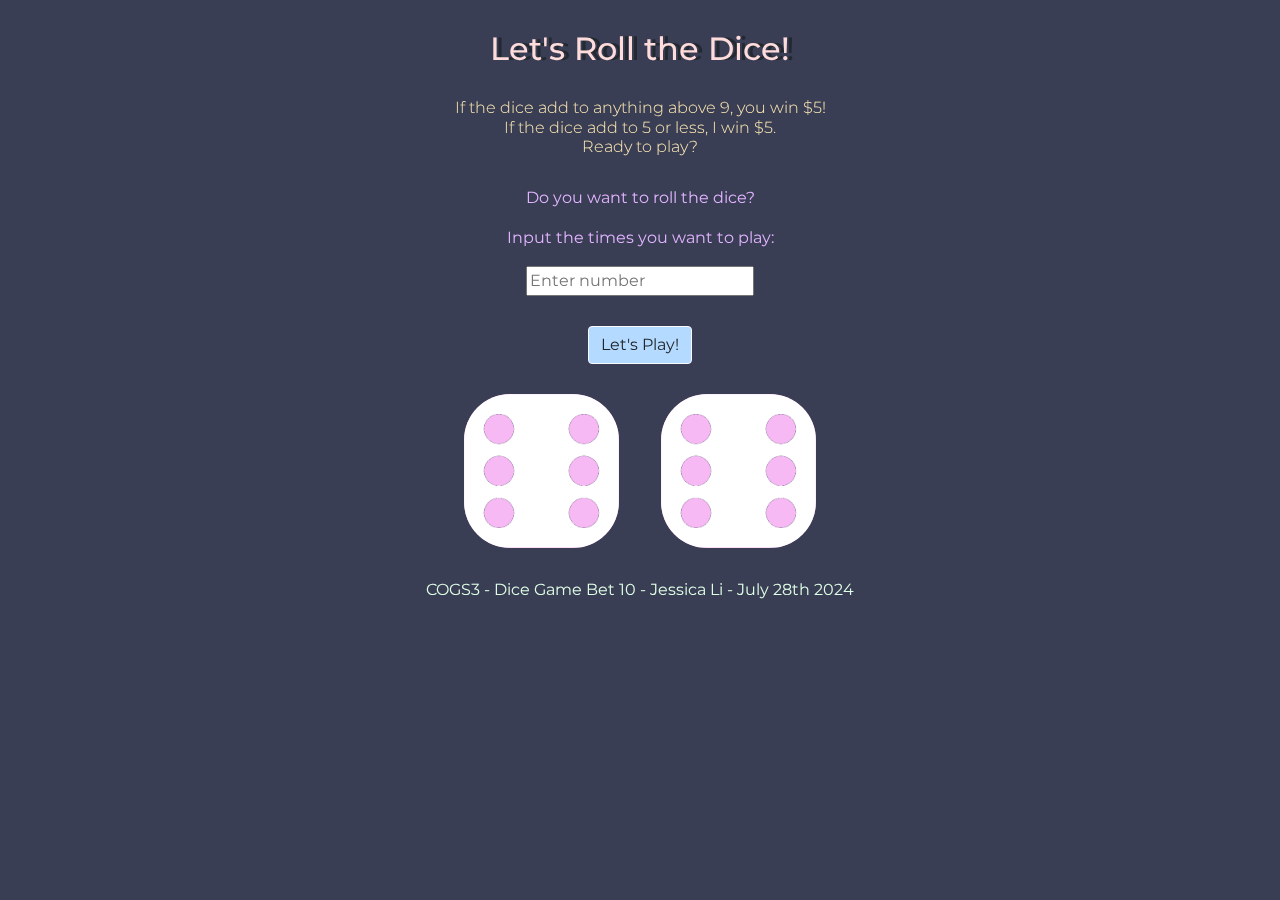
<file: dice/dice.html>
<!DOCTYPE html>
<html lang="en" dir="ltr">

<head>
  <meta charset="utf-8">
  <link href="https://fonts.googleapis.com/css2?family=Montserrat&family=Ubuntu:wght@300&display=swap" rel="stylesheet">
  <!-- Bootstrap CSS -->
    <link rel="stylesheet" href="https://stackpath.bootstrapcdn.com/bootstrap/4.5.2/css/bootstrap.min.css" integrity="sha384-JcKb8q3iqJ61gNV9KGb8thSsNjpSL0n8PARn9HuZOnIxN0hoP+VmmDGMN5t9UJ0Z" crossorigin="anonymous">
  <title>COGS3 - Best of 10!</title>
  <link rel="stylesheet" href="styles.css">
  <link href="https://fonts.googleapis.com/css2?family=Roboto:wght@100;300;400;500;900&display=swap" rel="stylesheet">
</head>

<body>

  <div class="container">
    <!-- Reports the values of the die and the sum -->
    <h1>Let's Roll the Dice!</h1>

    <!-- Reports the outcome of the bet -->
    <h2>
      If the dice add to anything above 9, you win $5! <br>
      If the dice add to 5 or less, I win $5. <br>
      Ready to play?
    </h2>

    <div>
      <p> Do you want to roll the dice?</p> 
      <p>Input the times you want to play:</p> 
      <div id="numRollInput">
        <!-- Input box is included here and will appear when the page loads -->
        <input type="number" placeholder="Enter number" name="userInput" id="userInput" min="0" step="1">
    </div>
      <button type="button" name="button" class="myBtn btn btn-light download-button" onclick="letsPlay()">Let's Play!</button>
    </div>

    <div class="dice">
      <img class="img1" src="images/dice6.png">
    </div>

    <div class="dice">
      <img class="img2" src="images/dice6.png">
    </div>
  </div>

  <div id="resultDisplay">
    <!-- This is where the final balance and roll history will be displayed -->
  </div>
</div>

  <footer>
    COGS3 - Dice Game Bet 10 - Jessica Li - July 28th 2024
  </footer>

  <script src="index.js" charset="utf-8"></script>

</body>

</html>
</file>
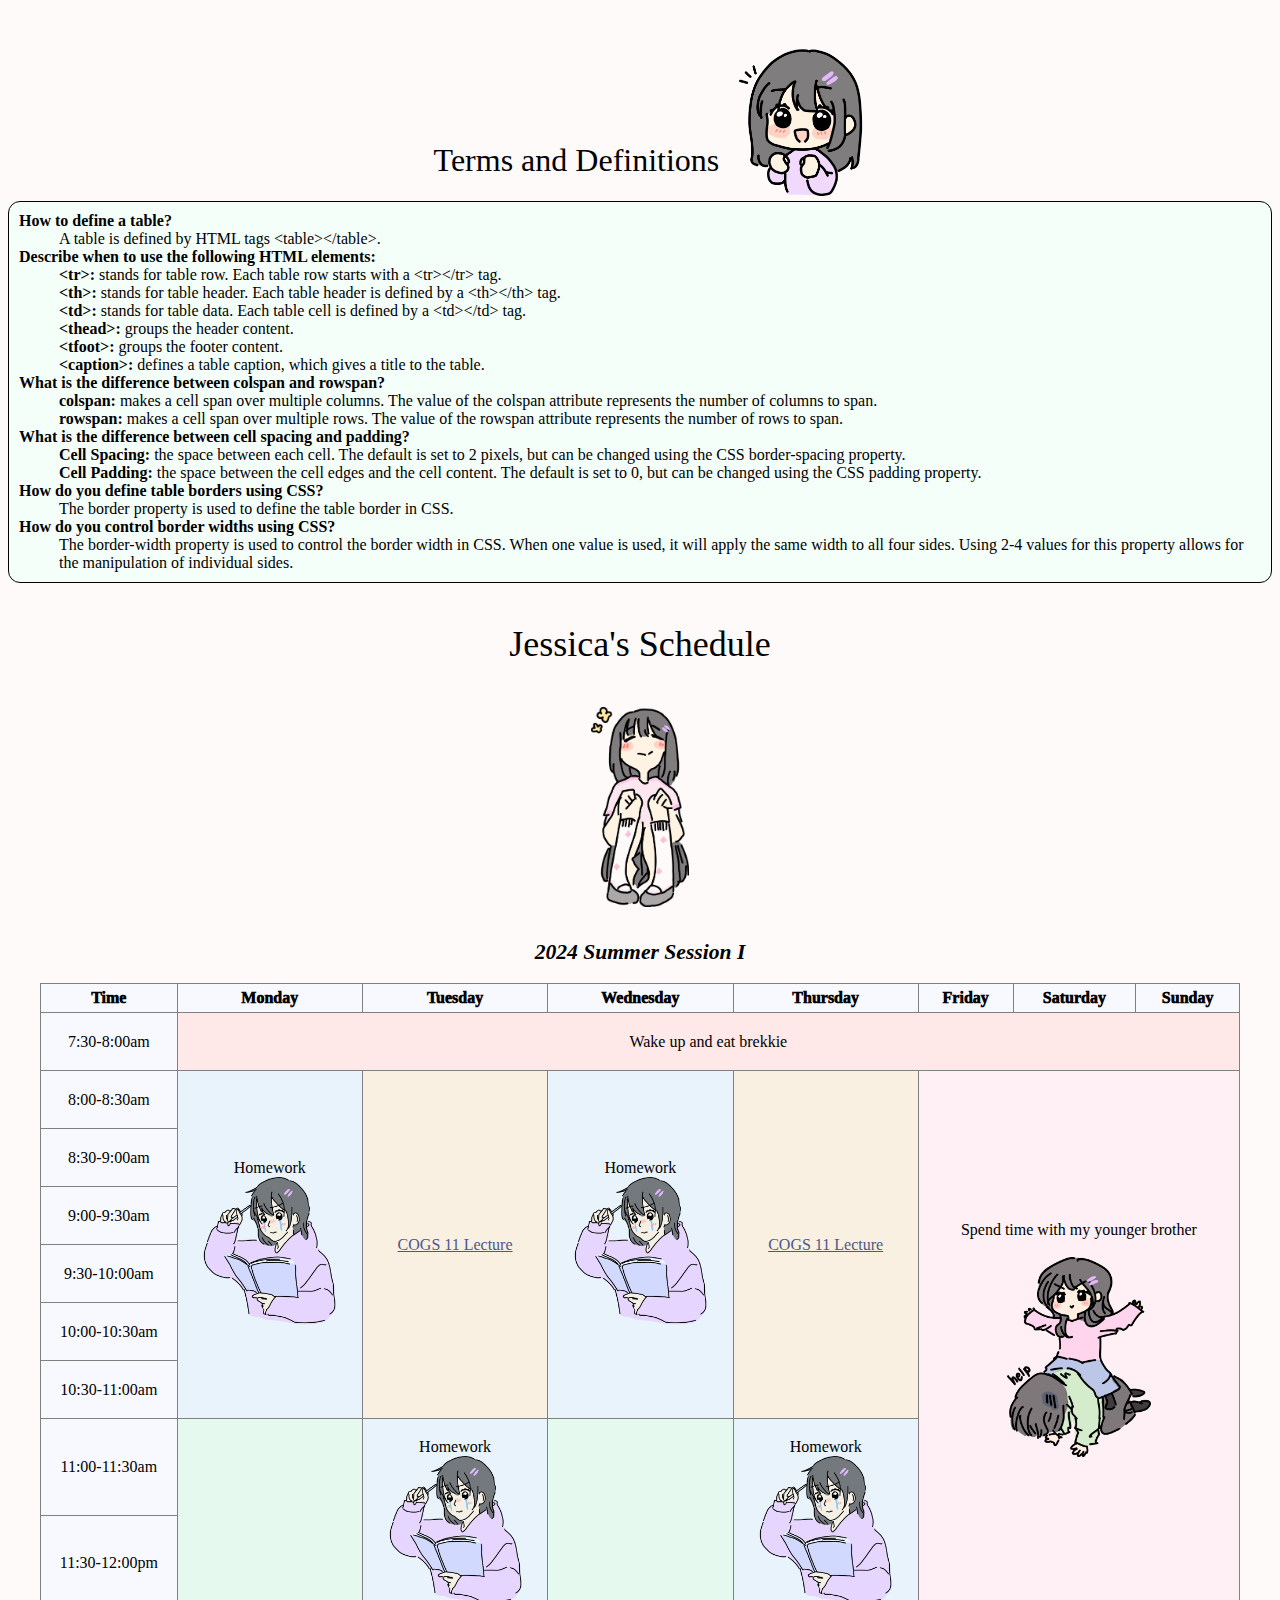
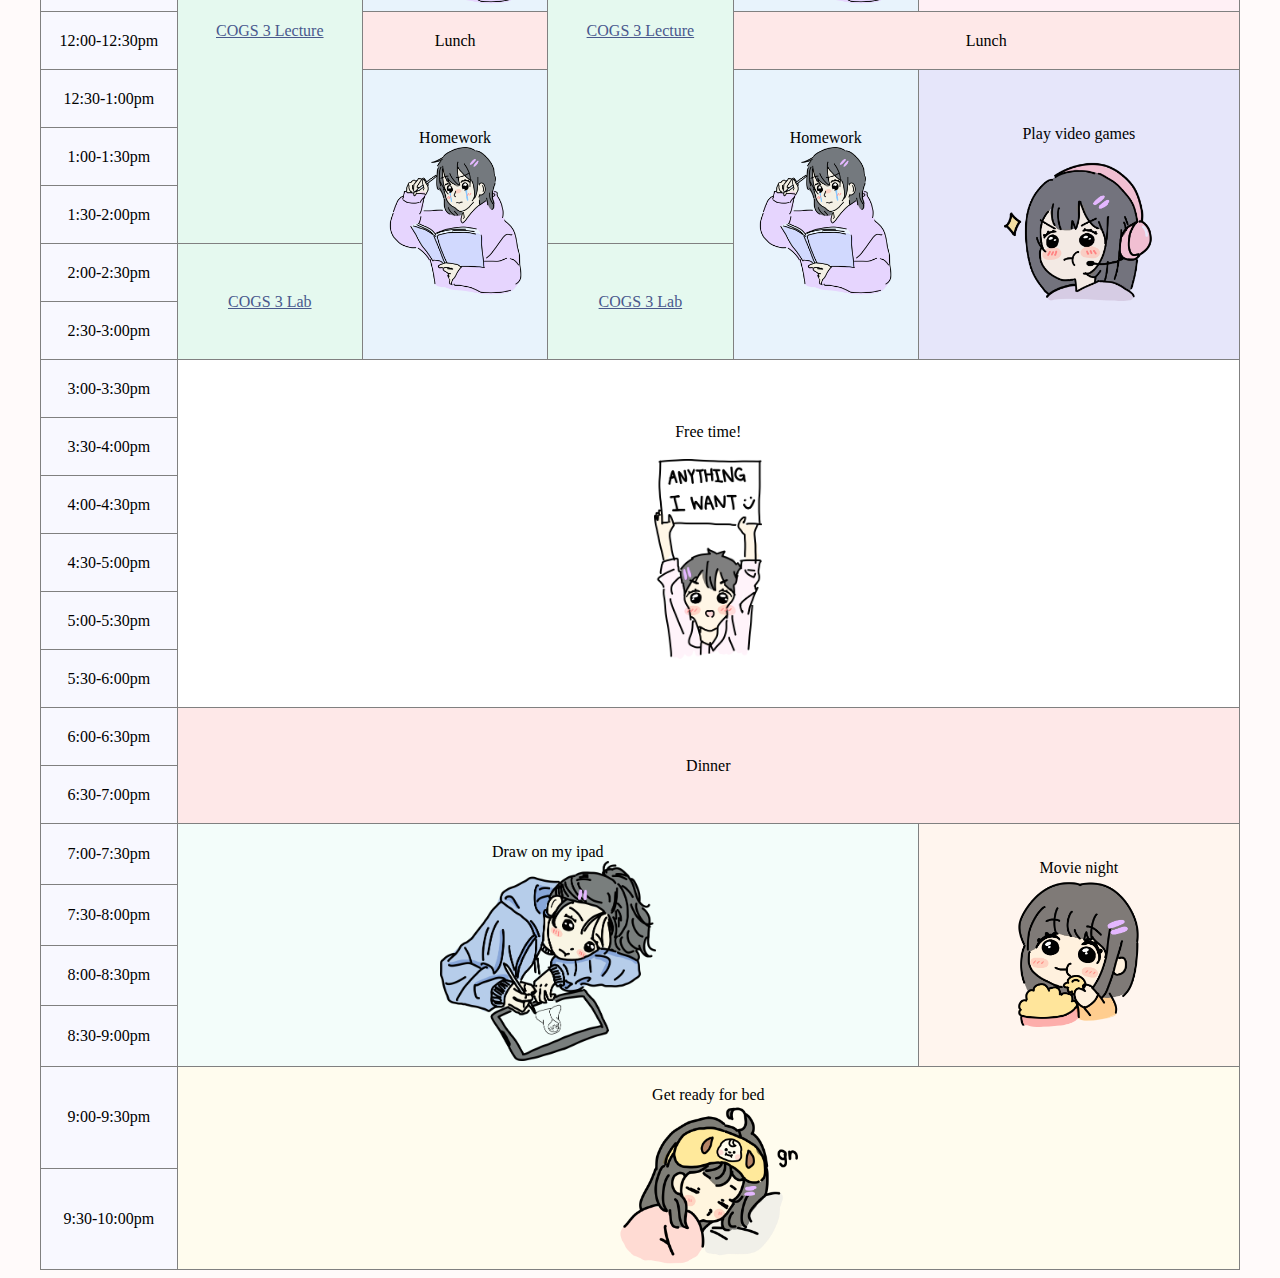
<file: schedule/LiLab2.html>
<!DOCTYPE html>
<html>
<head>
    <title>Schedule for Jessica Li - jjl045 - Summer, 2024</title>
    <link rel="stylesheet" href="styleLab2.css">
</head>
<body>
    <h1>Terms and Definitions<img src="images/terms.png" height="150" style="position: relative;left: 20px;top: 25px;"></h1>
    <dl>
    <dt><b>How to define a table?</b></dt>
        <dd>A table is defined by HTML tags &lt;table&gt;&lt;/table&gt;.</dd>
    <dt><b>Describe when to use the following HTML elements:</b></dt>
        <dd><b>&lt;tr&gt;:</b> stands for table row. Each table row starts with a &lt;tr&gt;&lt;/tr&gt; tag.</dd>
        <dd><b>&lt;th&gt;:</b> stands for table header. Each table header is defined by a &lt;th&gt;&lt;/th&gt; tag.</dd>
        <dd><b>&lt;td&gt;:</b> stands for table data. Each table cell is defined by a &lt;td&gt;&lt;/td&gt; tag.</dd>
        <dd><b>&lt;thead&gt;:</b> groups the header content.</dd>
        <dd><b>&lt;tfoot&gt;:</b> groups the footer content.</dd>
        <dd><b>&lt;caption&gt;:</b> defines a table caption, which gives a title to the table.</dd>
    <dt><b>What is the difference between colspan and rowspan?</b></dt>
        <dd><b>colspan:</b> makes a cell span over multiple columns. The value of the colspan attribute represents the number of columns to span.</dd>
        <dd><b>rowspan:</b> makes a cell span over multiple rows. The value of the rowspan attribute represents the number of rows to span.</dd>
    <dt><b>What is the difference between cell spacing and padding?</b></dt>
        <dd><b>Cell Spacing:</b> the space between each cell. The default is set to 2 pixels, but can be changed using the CSS border-spacing property.</dd>
        <dd><b>Cell Padding:</b> the space between the cell edges and the cell content. The default is set to 0, but can be changed using the CSS padding property.</dd>
    <dt><b>How do you define table borders using CSS?</b></dt>
        <dd>The border property is used to define the table border in CSS.</dd>
    <dt><b>How do you control border widths using CSS?</b></dt>
        <dd>The border-width property is used to control the border width in CSS. When one value is used, it will apply the same width to all four sides. Using 2-4 values for this property allows for the manipulation of individual sides. </dd>
    </dl>

<table border="1" class="center">
    <!--header-->
    <caption><h1>Jessica's Schedule<br><br><img src="images/jessica.png" height="200"></h1>
    <h2>2024 Summer Session I</h2></caption>

    <!--days of the week-->
    <tr>
        <th>Time</th>
        <th>Monday</th>
        <th>Tuesday</th>
        <th>Wednesday</th>
        <th>Thursday</th>
        <th>Friday</th>
        <th>Saturday</th>
        <th>Sunday</th>
    </tr>

    <!--table content-->
    <tr>
        <td class="time">7:30-8:00am</td>
        <td colspan="7" class="eat">Wake up and eat brekkie</td>
    </tr>

    <tr>
        <td class="time">8:00-8:30am</td>
        <td rowspan="6" class="homework">Homework<br><img src="images/homework.png" height="150"></td>
        <td rowspan="6" class="cogs11"><a href="https://canvas.ucsd.edu/courses/57763">COGS 11 Lecture</a></td>
        <td rowspan="6" class="homework">Homework<br><img src="images/homework.png" height="150"></td>
        <td rowspan="6" class="cogs11"><a href="https://canvas.ucsd.edu/courses/57763">COGS 11 Lecture</a></td>
        <td rowspan="8" colspan="3" class="brother"> Spend time with my younger brother<br><br><img src="images/brother.png" height="200"></td>
    </tr>

    <tr>
        <td class="time">8:30-9:00am</td>
    </tr>

    <tr>
        <td class="time">9:00-9:30am</td>
    </tr>

    <tr>
        <td class="time">9:30-10:00am</td>
    </tr>

    <tr>
        <td class="time">10:00-10:30am</td>
    </tr>

    <tr>
        <td class="time">10:30-11:00am</td>
    </tr>

    <tr>
        <td class="time">11:00-11:30am</td>
        <td rowspan="6" class="cogs3"><a href="https://canvas.ucsd.edu/courses/57086">COGS 3 Lecture</a></td>
        <td rowspan="2" class="homework"><br>Homework<br><img src="images/homework.png" height="150"></td>
        <td rowspan="6" class="cogs3"><a href="https://canvas.ucsd.edu/courses/57086">COGS 3 Lecture</a></td>
        <td rowspan="2" class="homework"><br>Homework<br><img src="images/homework.png" height="150"></td>
    </tr>

    <tr>
        <td class="time">11:30-12:00pm</td>
    </tr>

    <tr>
        <td class="time">12:00-12:30pm</td>
        <td class="eat">Lunch</td>
        <td colspan="4" class="eat">Lunch</td>
    </tr>

    <tr>
        <td class="time">12:30-1:00pm</td>
        <td rowspan="5" class="homework">Homework<br><img src="images/homework.png" height="150"></td>
        <td rowspan="5" class="homework">Homework<br><img src="images/homework.png" height="150"></td>
        <td rowspan="5" colspan="3" class="game">Play video games<br><br><img src="images/gaming.png" height="140"></td>
    </tr>

    <tr>
        <td class="time">1:00-1:30pm</td>
    </tr>

    <tr>
        <td class="time">1:30-2:00pm</td>
    </tr>

    <tr>
        <td class="time">2:00-2:30pm</td>
        <td rowspan="2" class="cogs3"><a href="https://canvas.ucsd.edu/courses/57086">COGS 3 Lab</a></td>
        <td rowspan="2" class="cogs3"><a href="https://canvas.ucsd.edu/courses/57086">COGS 3 Lab</a></td>
    </tr>

    <tr>
        <td class="time">2:30-3:00pm</td>
    </tr>

    <tr>
        <td class="time">3:00-3:30pm</td>
        <td rowspan="6" colspan="7" class="free"><br>Free time!<br><br><img src="images/freetime.png" height="200"></td>
        
    </tr>

    <tr>
        <td class="time">3:30-4:00pm</td>
    </tr>

    <tr>
        <td class="time">4:00-4:30pm</td>
    </tr>

    <tr>
        <td class="time">4:30-5:00pm</td>
        
    </tr>

    <tr>
        <td class="time">5:00-5:30pm</td>
    </tr>

    <tr>
        <td class="time">5:30-6:00pm</td>
    </tr>

    <tr>
        <td class="time">6:00-6:30pm</td>
        <td rowspan="2" colspan="7" class="eat">Dinner</td>
    </tr>

    <tr>
        <td class="time">6:30-7:00pm</td>
    </tr>

    <tr>
        <td class="time">7:00-7:30pm</td>
        <td rowspan="4" colspan="4" class="draw"><br>Draw on my ipad<br><img src="images/drawing.png" height="200"></td>
        <td rowspan="4" colspan="3" class="movie">Movie night<br><img src="images/movie.png" height="150"></td>
    </tr>

    <tr>
        <td class="time">7:30-8:00pm</td>
    </tr>

    <tr>
        <td class="time">8:00-8:30pm</td>
    </tr>

    <tr>
        <td class="time">8:30-9:00pm</td>
    </tr>

    <tr>
        <td class="time">9:00-9:30pm</td>
        <td rowspan="2" colspan="7" class="bed"><br>Get ready for bed<br><img src="images/goodnight.png" height="160"></td>
    </tr>

    <tr>
        <td class="time">9:30-10:00pm</td>
    </tr>

</table>
</body>
</html>
</file>
<file: dice/styles.css>
.container {
  width: 70%;
  margin: auto;
  text-align: center;
}

.dice {
  text-align: center;
  display: inline-block;

}

body {
  background-color: #3a3e55;
  font-family: 'Montserrat', sans-serif;
}

h1 {
  margin: 30px;
  text-shadow: 5px 0 #232931;
  font-size: 2rem;
  font-weight: 500;
  color: #ffdcdc;
}

h2, h3 {
  margin: 30px;
  font-size: 1rem;
  font-weight: 300;
  color: #ffebb4;
}

p {
  color: #e1b4ff;
}

img {
  width: 80%;
  background-color: #fad1f7;
  border-radius: 30%;
  mix-blend-mode: hard-light;
}


.myBtn {
  margin: 30px;
}

footer {
  margin-top: 0% 5%;
  color: #dffee5;
  text-align: center;
  font-family: 'Montserrat', sans-serif;
}

.btn {
  background-color: #b4daff;
}

#resultDisplay {
  margin: 30px;
  color: #d1dafa;
  text-align: center;
}
</file>
<file: schedule/styleLab2.css>
body {
    background-color:snow;
    font-family: Didot;
}

td {
    background-color:snow;
    font-family: Didot;
}

h1{
    text-align: center;
    font-family: Didot;
    font-weight: 180;
}

caption {
    font-size: large;
}

dl {
    border-style: solid;
    border-width: 1px;
    border-color: black;
    padding: 10px;
    border-radius: 12px;
    background-color: mintcream;
}

h2 {
    font-style: italic;
    font-size: larger;
}

table {
    border-collapse: collapse;
    text-align: center;
    padding: 10px;
    width: 1200px;
}

.center {
    margin-left: auto;
    margin-right: auto;
}

table.center td {
    height: 55px;
}

th {
    font-style: normal;
    color: black;
    text-align: center;
    background-color: ghostwhite;
    font-weight: 1000;
    padding: 5px;
}

.time {
    background-color: ghostwhite;
}

.eat {
    background-color: rgb(254, 232, 232);
}

.homework {
    background-color: rgb(232, 243, 252);
}

.cogs3 {
    background-color: rgb(229, 249, 239);
}

.cogs11 {
    background-color: rgb(249, 240, 226);
}

.movie {
    background-color:seashell;
}

.draw {
    background-color: rgb(243, 253, 250);
}

.brother {
    background-color: lavenderblush;
}

.bed {
    background-color: rgb(255, 252, 238);
}

.game {
    background-color: lavender;
}

.free {
    background-color: white;
}

a:link{
    color:rgb(73, 88, 141);
}

a:visited{
    color:rgba(186, 125, 202, 0.689)
}

a:active{
    color:rgb(253, 165, 250);
    cursor:grabbing;
}

a:hover{
    color:rgb(165, 206, 253);
    cursor:grab;
}
</file>
